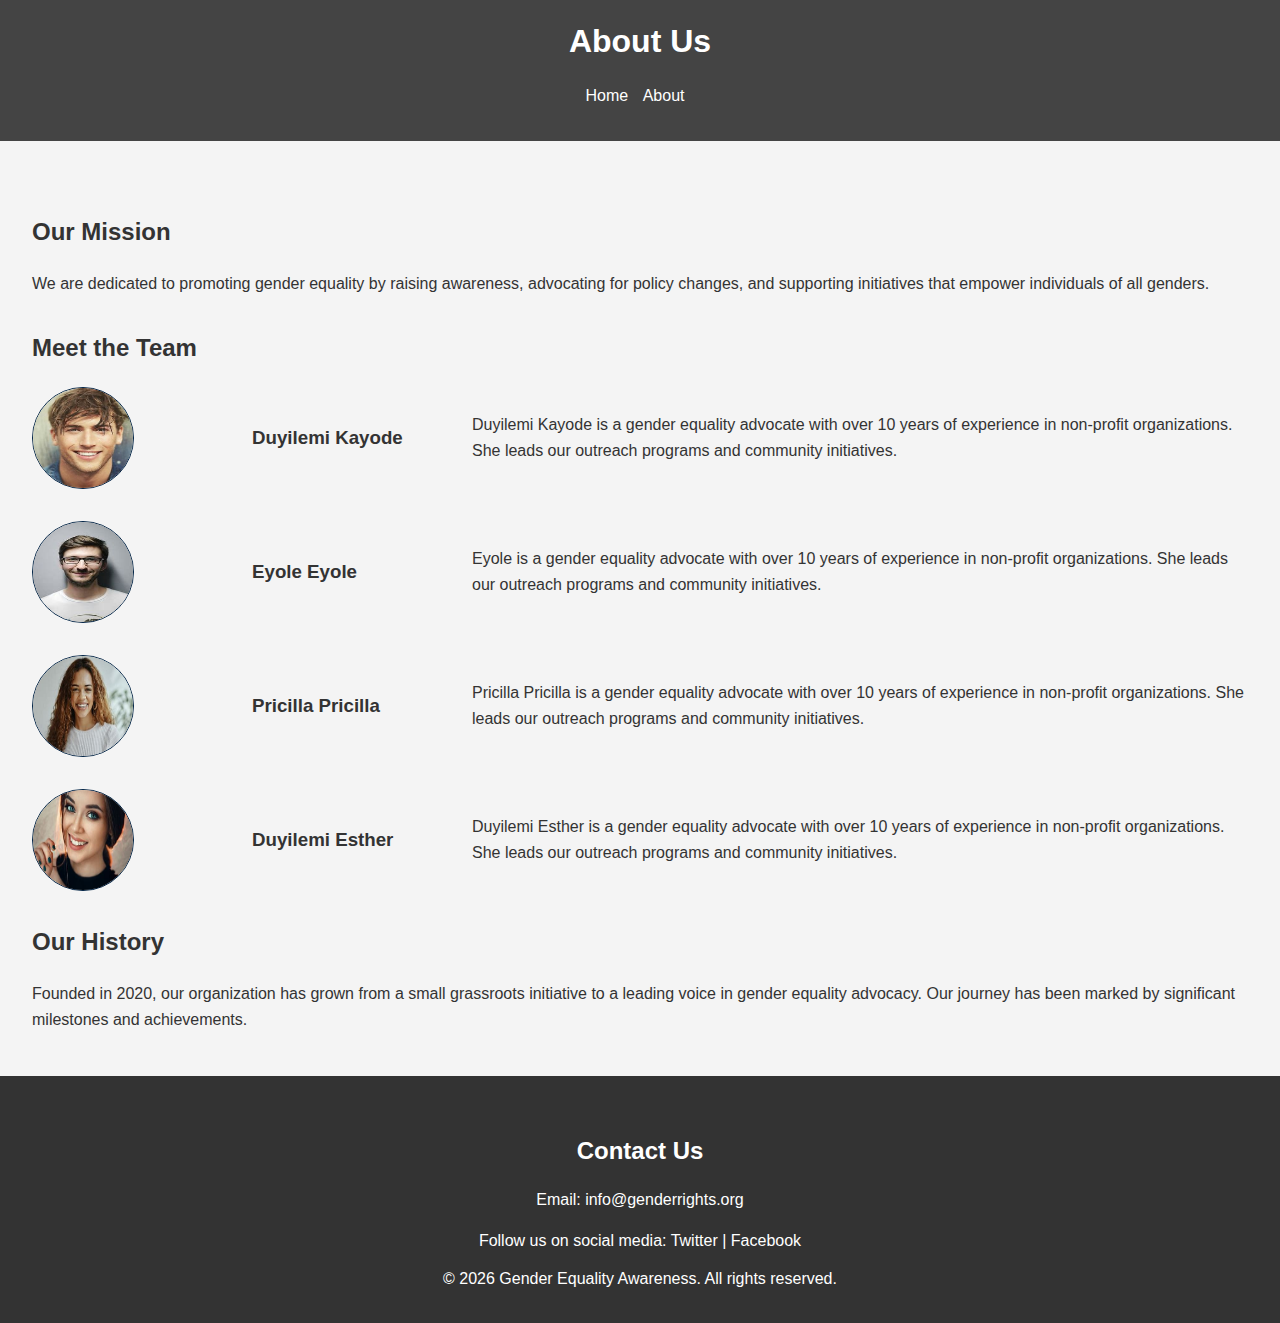
<file: about.html>
<!DOCTYPE html>
<html lang="en">
<head>
    <meta charset="UTF-8">
    <meta name="viewport" content="width=device-width, initial-scale=1.0">
    <title>About Us - Gender Equality Awareness</title>
    <link rel="stylesheet" href="about.css">
    <script defer src="about.js"></script>
</head>
<body>
    <header>
        <h1>About Us</h1>
        <nav>
            <ul>
                <li><a href="r-index.html">Home</a></li>
                <li><a href="about.html">About</a></li>
            </ul>
        </nav>
    </header>

    <main>
        <section id="mission">
            <h2>Our Mission</h2>
            <p>We are dedicated to promoting gender equality by raising awareness, advocating for policy changes, and supporting initiatives that empower individuals of all genders.</p>
        </section>

        <section id="team">
            <h2>Meet the Team</h2>
            <div class="team-member">
                <img src="pb2.jpg" alt="Team Member 1" class="team-profile">
                <h3>Duyilemi Kayode</h3>
                <p>Duyilemi Kayode is a gender equality advocate with over 10 years of experience in non-profit organizations. She leads our outreach programs and community initiatives.</p>
            </div>
            <div class="team-member">
                <img src="pb1.jpg" alt="Team Member 1" class="team-profile">
                <h3>Eyole Eyole</h3>
                <p>Eyole is a gender equality advocate with over 10 years of experience in non-profit organizations. She leads our outreach programs and community initiatives.</p>
            </div>
            <div class="team-member">
                <img src="pg1.jpg" alt="Team Member 1" class="team-profile">
                <h3>Pricilla Pricilla</h3>
                <p>Pricilla Pricilla is a gender equality advocate with over 10 years of experience in non-profit organizations. She leads our outreach programs and community initiatives.</p>
            </div>
            <div class="team-member">
                <img src="pg2.jpg" alt="Team Member 1" class="team-profile">
                <h3>Duyilemi Esther</h3>
                <p>Duyilemi Esther is a gender equality advocate with over 10 years of experience in non-profit organizations. She leads our outreach programs and community initiatives.</p>
            </div>

        </section>

        <section id="history">
            <h2>Our History</h2>
            <p>Founded in 2020, our organization has grown from a small grassroots initiative to a leading voice in gender equality advocacy. Our journey has been marked by significant milestones and achievements.</p>
        </section>
    </main>

    <footer>
        <section id="contact">
            <h2>Contact Us</h2>
            <p>Email: info@genderrights.org</p>
            <p>Follow us on social media: <a href="#">Twitter</a> | <a href="#">Facebook</a></p>
        </section>
        <p>&copy; <span id="year"></span> Gender Equality Awareness. All rights reserved.</p>
    </footer>
</body>
</html>
</file>
<file: about.css>
/* Styles for the About page */
.team-member {
    margin-bottom: 2rem;
}

.team-member img {
    width: 100px;
    height: 100px;
    border-radius: 50%;
    margin-right: 1rem;
    vertical-align: middle;
}

.team-member h3 {
    margin: 0;
}

.team-member p {
    margin: 0.5rem 0;
}

/* General Styles */
body {
    font-family: Arial, sans-serif;
    line-height: 1.6;
    color: #333;
    background-color: #f4f4f4;
}

header {
    background: #333;
    color: #fff;
    padding: 1rem 0;
    text-align: center;
}

header h1 {
    margin: 0;
}

nav ul {
    list-style: none;
    padding: 0;
}

nav ul li {
    display: inline;
    margin-right: 10px;
}

nav ul li a {
    color: #fff;
    text-decoration: none;
}

nav ul li a:hover {
    text-decoration: underline;
}

main {
    padding: 2rem;
}

section {
    margin-bottom: 2rem;
}

footer {
    background: #333;
    color: #fff;
    padding: 1rem 0;
    text-align: center;
}

footer h2 {
    margin-bottom: 0.5rem;
}

footer a {
    color: #fff;
    text-decoration: none;
}

footer a:hover {
    text-decoration: underline;
}
/* General Styles */
body {
    font-family: Arial, sans-serif;
    line-height: 1.6;
    color: #333;
    margin: 0;
    padding: 0;
}

header {
    background: #333;
    padding: 1rem 0;
    text-align: center;
    transition: background-color 0.3s ease;
}

header:hover {
    background-color: #444;
}

header h1 {
    margin: 0;
}

nav ul {
    list-style: none;
    padding: 0;
}

nav ul li {
    display: inline;
    margin-right: 10px;
}

nav ul li a {
    text-decoration: none;
    transition: color 0.3s ease;
}

nav ul li a:hover {
    text-decoration: underline;
}

main {
    padding: 2rem;
}

section {
    margin-bottom: 2rem;
    transform: translateY(20px); /* Initial position for animation */
    transition:  transform 0.6s ease;
}

/* Animate sections on scroll */
section.visible {
    opacity: 1;
    transform: translateY(0);
}

.team-member {
    margin-bottom: 2rem;
    display: flex;
    align-items: center;
    transition: transform 0.3s ease, box-shadow 0.3s ease;
    display: grid;
    grid-template-columns: repeat(auto-fit, minmax(220px, auto));
}

.team-member img {
    width: 100px;
    height: 100px;
    border-radius: 50%;
    margin-right: 1rem;
    transition: transform 0.3s ease;
}

.team-member img:hover {
    transform: scale(1.1);
}

.team-member h3 {
    margin: 0;
}

.team-member p {
    margin: 0.5rem 0;
}

footer {
    background: #333;
    padding: 1rem 0;
    text-align: center;
    transition: background-color 0.3s ease;
}

footer:hover {
    background-color: #444;
}

footer h2 {
    margin-bottom: 0.5rem;
}

footer a {
    text-decoration: none;
    transition: color 0.3s ease;
}

footer a:hover {
    color: #f4f4f4;
    text-decoration: underline;
}

/* Smooth scroll behavior for modern browsers */
html {
    scroll-behavior: smooth;
}
.team-profile{
    border: 1px solid #002244;
}
.team{
    display: grid;
    grid-template-columns: repeat(auto-fit, minmax(220px, auto));
}
</file>
